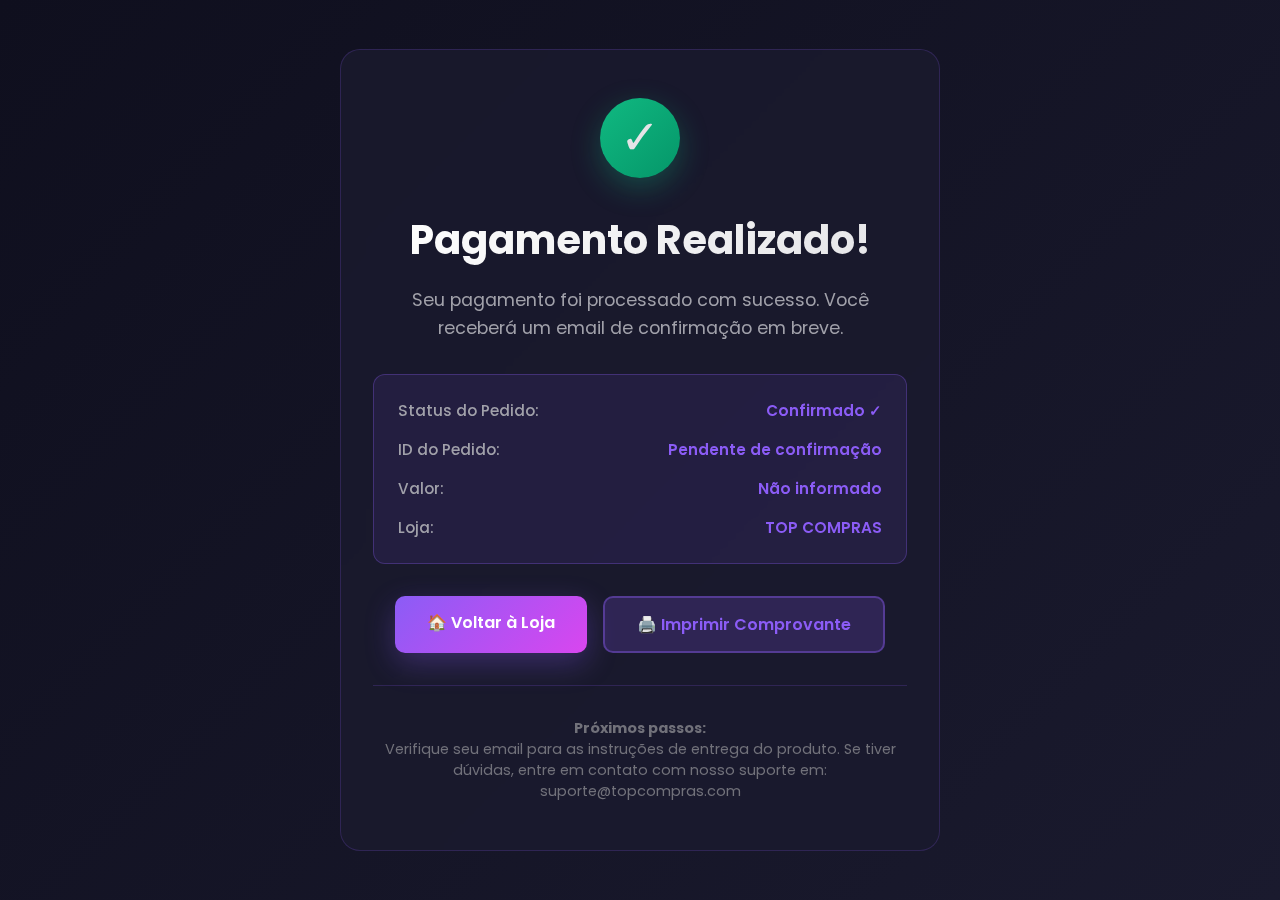
<file: sucesso.html>
<!DOCTYPE html>
<html lang="pt-br">
<head>
    <meta charset="UTF-8">
    <meta name="viewport" content="width=device-width, initial-scale=1.0">
    <title>Pagamento Realizado - TOP COMPRAS</title>
    <link rel="preconnect" href="https://fonts.googleapis.com">
    <link rel="preconnect" href="https://fonts.gstatic.com" crossorigin>
    <link href="https://fonts.googleapis.com/css2?family=Poppins:wght@400;500;600;700;800&display=swap" rel="stylesheet">
    <style>
        * {
            margin: 0;
            padding: 0;
            box-sizing: border-box;
        }

        body {
            font-family: 'Poppins', sans-serif;
            background: linear-gradient(135deg, #0f0f1e 0%, #1a1a2e 100%);
            color: #e4e4e7;
            min-height: 100vh;
            display: flex;
            align-items: center;
            justify-content: center;
            padding: 20px;
        }

        .container {
            max-width: 600px;
            text-align: center;
        }

        .success-card {
            background: rgba(26, 26, 46, 0.8);
            backdrop-filter: blur(10px);
            border: 1px solid rgba(139, 92, 246, 0.2);
            border-radius: 20px;
            padding: 3rem 2rem;
            animation: slideIn 0.6s ease-out;
        }

        @keyframes slideIn {
            from {
                opacity: 0;
                transform: translateY(20px);
            }
            to {
                opacity: 1;
                transform: translateY(0);
            }
        }

        .checkmark {
            width: 80px;
            height: 80px;
            margin: 0 auto 2rem;
            background: linear-gradient(135deg, #10b981 0%, #059669 100%);
            border-radius: 50%;
            display: flex;
            align-items: center;
            justify-content: center;
            font-size: 3rem;
            box-shadow: 0 10px 30px rgba(16, 185, 129, 0.3);
        }

        h1 {
            font-size: 2.5rem;
            margin-bottom: 1rem;
            background: linear-gradient(135deg, #fff 0%, #e4e4e7 100%);
            -webkit-background-clip: text;
            -webkit-text-fill-color: transparent;
            background-clip: text;
        }

        .message {
            font-size: 1.1rem;
            color: #a1a1aa;
            margin-bottom: 2rem;
            line-height: 1.6;
        }

        .order-info {
            background: rgba(139, 92, 246, 0.1);
            border: 1px solid rgba(139, 92, 246, 0.3);
            border-radius: 12px;
            padding: 1.5rem;
            margin-bottom: 2rem;
            text-align: left;
        }

        .info-row {
            display: flex;
            justify-content: space-between;
            margin-bottom: 1rem;
            font-size: 0.95rem;
        }

        .info-row:last-child {
            margin-bottom: 0;
        }

        .info-label {
            color: #a1a1aa;
            font-weight: 500;
        }

        .info-value {
            color: #8b5cf6;
            font-weight: 600;
        }

        .buttons {
            display: flex;
            gap: 1rem;
            justify-content: center;
            flex-wrap: wrap;
        }

        .btn {
            display: inline-block;
            padding: 0.875rem 2rem;
            border-radius: 10px;
            text-decoration: none;
            font-weight: 600;
            transition: all 0.3s ease;
            border: none;
            cursor: pointer;
            font-size: 1rem;
            font-family: 'Poppins', sans-serif;
        }

        .btn-primary {
            background: linear-gradient(135deg, #8b5cf6 0%, #d946ef 100%);
            color: #fff;
            box-shadow: 0 10px 30px rgba(139, 92, 246, 0.3);
        }

        .btn-primary:hover {
            transform: translateY(-2px);
            box-shadow: 0 15px 40px rgba(139, 92, 246, 0.4);
        }

        .btn-secondary {
            background: rgba(139, 92, 246, 0.2);
            color: #8b5cf6;
            border: 2px solid rgba(139, 92, 246, 0.4);
        }

        .btn-secondary:hover {
            background: rgba(139, 92, 246, 0.3);
            border-color: rgba(139, 92, 246, 0.6);
        }

        .payment-details {
            margin-top: 2rem;
            padding-top: 2rem;
            border-top: 1px solid rgba(139, 92, 246, 0.2);
            font-size: 0.9rem;
            color: #71717a;
        }

        @media (max-width: 480px) {
            .success-card {
                padding: 2rem 1.5rem;
            }

            h1 {
                font-size: 1.8rem;
            }

            .buttons {
                flex-direction: column;
            }

            .btn {
                width: 100%;
            }
        }
    </style>
</head>
<body>
    <div class="container">
        <div class="success-card">
            <div class="checkmark">✓</div>
            <h1>Pagamento Realizado!</h1>
            <p class="message">
                Seu pagamento foi processado com sucesso. Você receberá um email de confirmação em breve.
            </p>

            <div class="order-info">
                <div class="info-row">
                    <span class="info-label">Status do Pedido:</span>
                    <span class="info-value">Confirmado ✓</span>
                </div>
                <div class="info-row">
                    <span class="info-label">ID do Pedido:</span>
                    <span class="info-value" id="order-id">Carregando...</span>
                </div>
                <div class="info-row">
                    <span class="info-label">Valor:</span>
                    <span class="info-value" id="order-amount">Carregando...</span>
                </div>
                <div class="info-row">
                    <span class="info-label">Loja:</span>
                    <span class="info-value">TOP COMPRAS</span>
                </div>
            </div>

            <div class="buttons">
                <a href="index.html" class="btn btn-primary">🏠 Voltar à Loja</a>
                <a href="javascript:window.print();" class="btn btn-secondary">🖨️ Imprimir Comprovante</a>
            </div>

            <div class="payment-details">
                <p>
                    <strong>Próximos passos:</strong><br>
                    Verifique seu email para as instruções de entrega do produto.
                    Se tiver dúvidas, entre em contato com nosso suporte em: suporte@topcompras.com
                </p>
            </div>
        </div>
    </div>

    <script>
        // Extrai parâmetros da URL
        const params = new URLSearchParams(window.location.search);
        const orderId = params.get('order_id') || params.get('id') || 'Pendente de confirmação';
        const amount = params.get('amount') || params.get('total') || 'Não informado';

        // Preenche as informações na página
        document.getElementById('order-id').textContent = orderId;
        
        // Formata o valor se for numérico
        if (!isNaN(amount) && amount !== '') {
            const amountInReais = (amount / 100).toFixed(2);
            document.getElementById('order-amount').textContent = 'R$ ' + amountInReais.replace('.', ',');
        } else {
            document.getElementById('order-amount').textContent = amount;
        }

        // Salva informações no localStorage para referência
        localStorage.setItem('lastOrder', JSON.stringify({
            orderId: orderId,
            amount: amount,
            timestamp: new Date().toISOString()
        }));
    </script>
</body>
</html>
</file>
